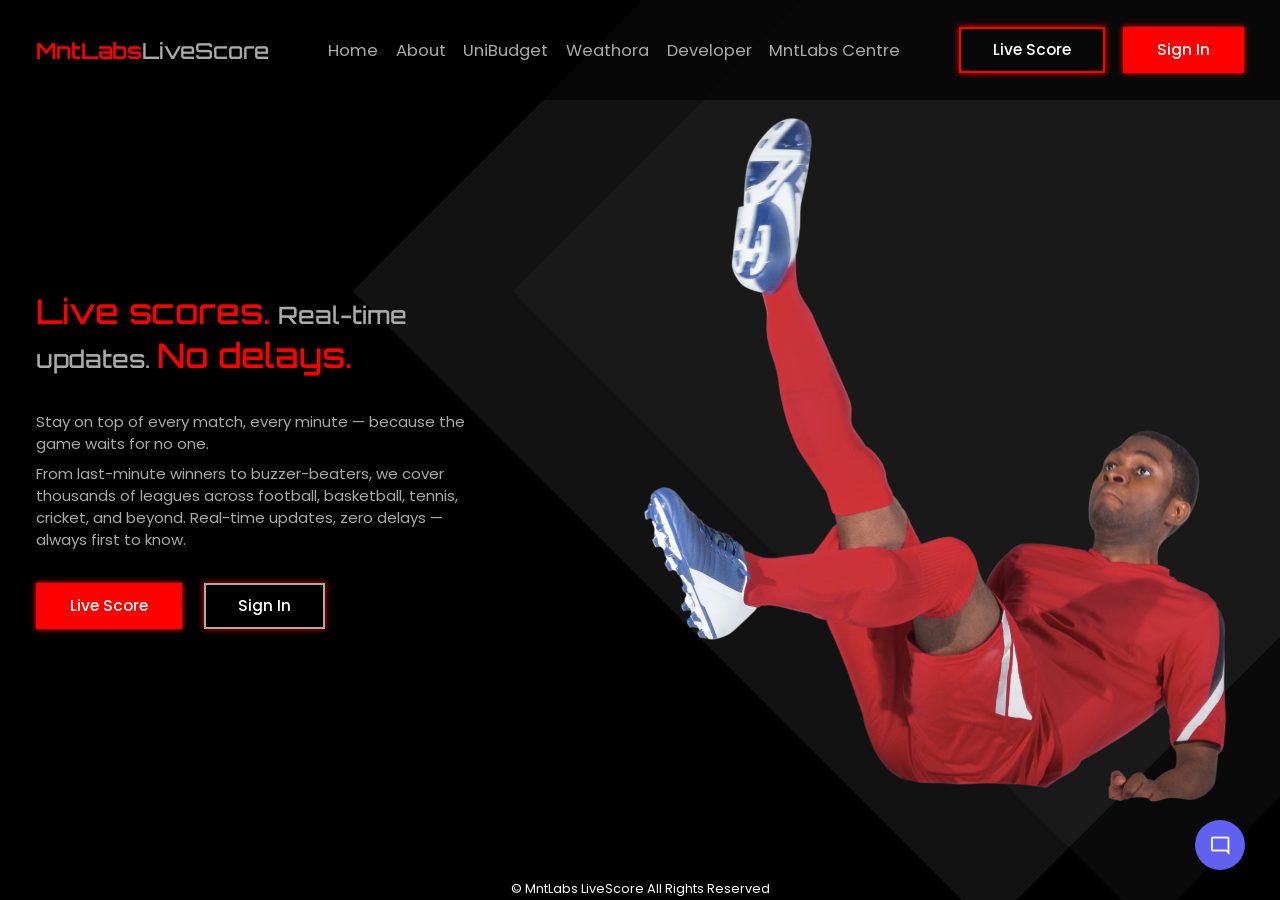
<file: index.html>
<!DOCTYPE html>
<html lang="en">

<head>
    <meta charset="UTF-8">
    <link rel="icon" href="livescore.png" />
    <link rel="manifest" href="manifest.json">
    <meta name="viewport" content="width=device-width, initial-scale=1.0">
    <title>MntLabs LiveScore</title>
    <link rel="stylesheet" href="landing.css">
    <link rel="stylesheet" href="https://cdn.jsdelivr.net/npm/boxicons@latest/css/boxicons.min.css">
    <link rel="stylesheet" href="https://cdn.jsdelivr.net/npm/bootstrap-icons@1.13.1/font/bootstrap-icons.min.css">
    <script defer crossorigin="anonymous"
        src="https://tender-starling-35.clerk.accounts.dev/npm/@clerk/ui@1/dist/ui.browser.js"
        type="text/javascript"></script>

    <script defer crossorigin="anonymous"
        data-clerk-publishable-key="pk_test_dGVuZGVyLXN0YXJsaW5nLTM1LmNsZXJrLmFjY291bnRzLmRldiQ"
        src="https://tender-starling-35.clerk.accounts.dev/npm/@clerk/clerk-js@6/dist/clerk.browser.js"
        type="text/javascript"></script>
    <!-- Rest of your HTML file -->


</head>

<body>

    <header class="header" id="header">
        <div class="container">
            <a href="index.html" class="logo-link"><span>MntLabs</span>LiveScore</a>

            <nav class="navigation" id="navigation">
                <a href="index.html" class="link">Home</a>
                <a href="https://mntlabs-mahamule.wuaze.com/" class="link">About</a>
                <a href="https://unibudget.ct.ws/" class="link">UniBudget</a>
                <a href="https://mnt-weathora.vercel.app/" class="link">Weathora</a>
                <a href="https://mntlabs-mahamule.wuaze.com" class="link">Developer</a>
                <a href="https://mntlabs-centre.vercel.app" class="link">MntLabs Centre</a>
                <span class="icon" id="close"><i class="bx bx-x"></i></span>
            </nav>

            <div class="controls">

                <a href="live-score.html"><button class="btn-promo">Live Score</button></a>
                <button class="btn-signup" id="signin-btn">Sign In</button>
                <span class="icon" id="menu"><i class="bx bx-menu"></i></span>
            </div>
        </div>
    </header>

    <section class="section home" id="home">
        <div class="container">
            <div class="items">

                <div class="item">
                    <h1 class="title">
                        <strong>Live scores.</strong> Real-time <br>updates. <strong>No delays.</strong>
                    </h1>
                    <div class="desc">
                        <p>Stay on top of every match, every minute — because the game waits for no one.</p>
                        <p>From last-minute winners to buzzer-beaters, we cover thousands of leagues across football,
                            basketball, tennis, cricket, and beyond. Real-time updates, zero delays — always first to
                            know.</p>
                    </div>
                    <div class="buttons">
                        <a href="live-score.html" target="_blank"><button class="btn-promo">Live Score</button></a>
                        <button class="btn-subscribe" id="signin-btn2">Sign In</button>
                    </div>
                </div>

                <div class="item-image">
                    <img src="3532793.png" alt="Sports illustration">
                </div>

            </div>
        </div>
    </section>

    <div class="copyright">
        <p>&copy; MntLabs LiveScore All Rights Reserved</p>
    </div>

    <script src="main.js"></script>
    <script src="mntlabs-ai.js"></script>
    <script>
        window.addEventListener('load', async function () {
            await Clerk.load({
                ui: { ClerkUI: window.__internal_ClerkUICtor },
            });

            if (Clerk.user) {

                document.querySelectorAll('.btn-signup, .btn-subscribe').forEach(btn => {
                    btn.textContent = 'My Account';
                    btn.onclick = () => Clerk.openUserProfile();
                });
            }
        })
        document.getElementById('signin-btn').addEventListener('click', () => {
            Clerk.openSignIn({ afterSignInUrl: 'livescore.html' });
        })

        document.getElementById('signin-btn2').addEventListener('click', () => {
            Clerk.openSignIn({ afterSignInUrl: 'livescore.html' });
        })
    </script>
    <script>
        if ('serviceWorker' in navigator) {
            navigator.serviceWorker.register('sw.js');
        }
    </script>

</body>

</html>
</file>
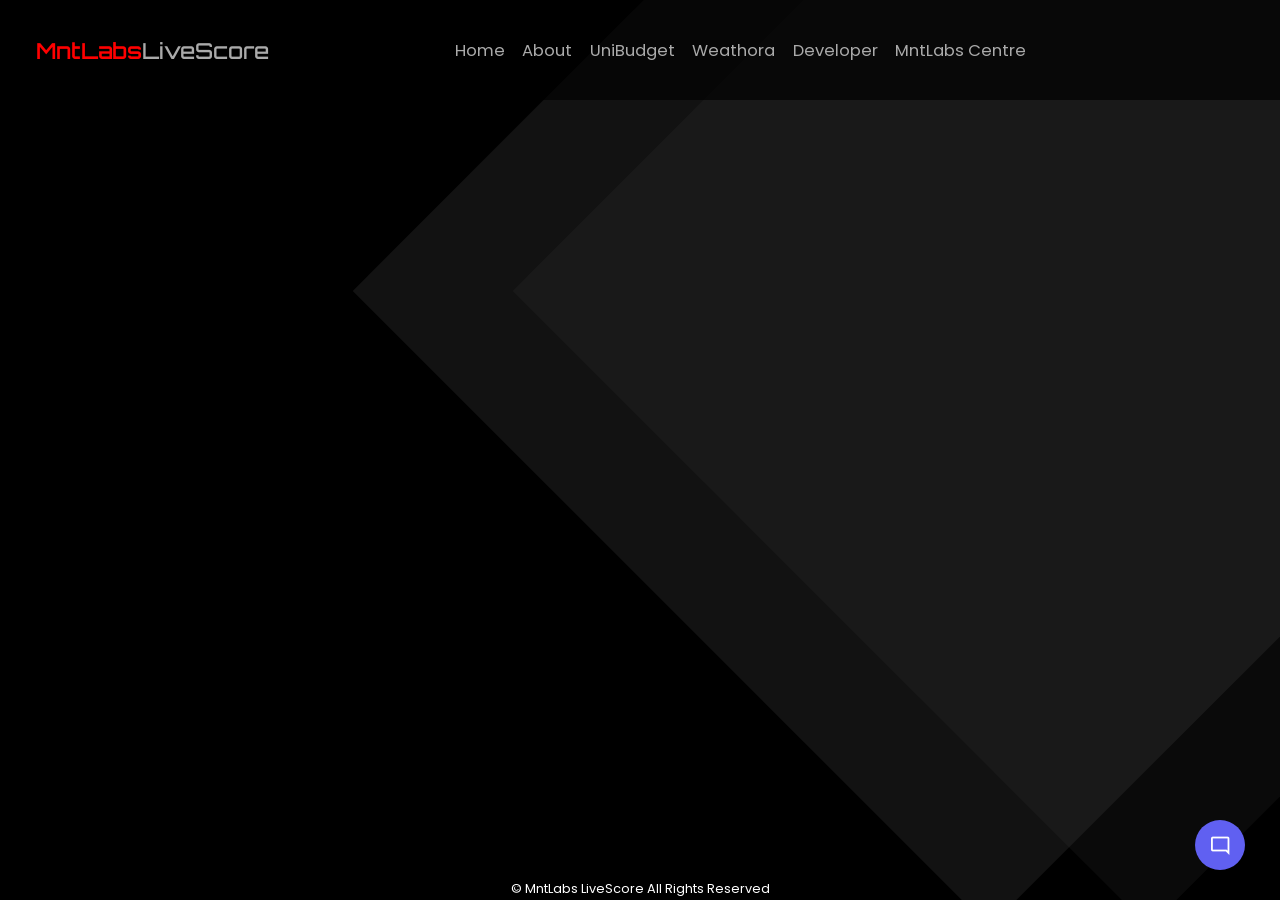
<file: live-score.html>
<!DOCTYPE html>
<html lang="en">

<head>
    <meta charset="UTF-8">
    <link rel="icon" href="livescore.png" />
    <link rel="manifest" href="manifest.json">
    <meta name="viewport" content="width=device-width, initial-scale=1.0">
    <title>MntLive Score</title>
    <link rel="stylesheet" href="landing.css">
    <link rel="stylesheet" href="https://cdn.jsdelivr.net/npm/boxicons@latest/css/boxicons.min.css">
    <link rel="stylesheet" href="https://cdn.jsdelivr.net/npm/bootstrap-icons@1.13.1/font/bootstrap-icons.min.css">
    <!-- <script src="https://cdn.jsdelivr.net/npm/@supabase/supabase-js@2"></script> -->

    <!-- <script src="auth.js"></script> -->
    <script defer crossorigin="anonymous"
        src="https://tender-starling-35.clerk.accounts.dev/npm/@clerk/ui@1/dist/ui.browser.js"
        type="text/javascript"></script>

    <script defer crossorigin="anonymous"
        data-clerk-publishable-key="pk_test_dGVuZGVyLXN0YXJsaW5nLTM1LmNsZXJrLmFjY291bnRzLmRldiQ"
        src="https://tender-starling-35.clerk.accounts.dev/npm/@clerk/clerk-js@6/dist/clerk.browser.js"
        type="text/javascript"></script>
    <style>
        #isport-free {
            display: flex;
            justify-content: center;
            height: 80vh;
            top: 60%;
        }
    </style>

</head>

<body>
    <header class="header" id="header">
        <div class="container">
            <a href="index.html" class="logo-link"><span>MntLabs</span>LiveScore</a>
            <nav class="navigation" id="navigation">
                <a href="index.html" class="link">Home</a>
                <a href="https://mntlabs-mahamule.wuaze.com/" class="link">About</a>
                <a href="https://unibudget.ct.ws/" class="link">UniBudget</a>
                <a href="https://mnt-weathora.vercel.app/" class="link">Weathora</a>
                <a href="https://mntlabs-mahamule.wuaze.com" class="link">Developer</a>
                <a href="https://mntlabs-centre.vercel.app" class="link">MntLabs Centre</a>
                <!-- <button class="btn-signup lg-hidden" onclick="signOut()">Sign Out</button> -->
                <!-- <div class="user-pill" id="acc">

                    <button><i class="bx bx-user-circle" style="font-size:18px"></i><br>
                        <span id="user-email">Loading…</span></button>
                </div> -->

                <span class="icon" id="close"><i class="bx bx-x"></i> </span>
            </nav>

            <div class="controls">

                <!-- <div class="user-pill pill">
                    <i class="bx bx-user-circle" style="font-size:18px"></i> <br>
                    <span class="user-email-show">Loading…</span>
                </div> -->
                <button class="btn-promo" style="display: none;">Live Score</button>
                <!-- <button class="btn-signup" onclick="signOut()">Sign Out</button> -->
                <div id="user-button"></div>
                <span class="icon" id="menu"><i class="bx bx-menu"></i> </span>
            </div>
        </div>

    </header>
    <section class="section home" id="home">
        <div class="container">
            <div id="isport-free"></div>
        </div>
    </section>
    <div class="copyright">
        <p>&copy; MntLabs LiveScore All Rights Reserved</p>
    </div>
    <script
        language="javascript">document.getElementById("isport-free").innerHTML = '<iframe src = "https://www.bola080.com/soccer?bgColor=firstbody"  height = "100% " width = "1080" scrolling = "auto" border = "0" frameborder = "0" ></iframe>'</script>
    <script>
        let menu = document.querySelector('#menu-icon');
        let navbar = document.querySelector('.navbar');
        let header = document.querySelector('.header');


        menu.onclick = () => {
            navbar.classList.toggle('active');
        }
        window.onscroll = () => {

            navbar.classList.remove('active');
        }
        window.addEventListener('scroll', () => {
            header.classList.toggle('shadow', window.scrollY > 0);
        });

    </script>
    <script src="main.js"></script>
    <script src="mntlabs-ai.js"></script>
    <script>
        window.addEventListener('load', async function () {
            await Clerk.load({
                ui: { ClerkUI: window.__internal_ClerkUICtor },
            });

            if (!Clerk.user) {

                window.location.href = 'index.html';
            }
            Clerk.mountUserButton(document.getElementById('user-button'));

            // show user email in the pills
            // const email = Clerk.user.primaryEmailAddress.emailAddress;
            // document.getElementById('user-email').textContent = email;
            // document.querySelector('.user-email-show').textContent = email;
        });

        function signOut() {
            Clerk.signOut(() => window.location.href = 'index.html');
        }
    </script>
    <script>
        if ('serviceWorker' in navigator) {
            navigator.serviceWorker.register('sw.js');
        }
    </script>

</body>

</html>
</file>
<file: landing.css>
@import url('https://fonts.googleapis.com/css2?family=Poppins:wght@300;400;500;600;700&display=swap');
@import url('https://fonts.googleapis.com/css2?family=Orbitron:wght@400..900&family=Poppins:ital,wght@0,100;0,200;0,300;0,400;0,500;0,600;0,700;0,800;0,900;1,100;1,200;1,300;1,400;1,500;1,600;1,700;1,800;1,900&display=swap');

* {
    font-family: "Poppins", sans-serif;
    padding: 0px;
    margin: 0px;
    box-sizing: border-box;
    text-decoration: none;
}

body {
    background-color: black;
    color: #aaa;

}

h1,
h2,
h3,
h4,
h5,
h6 {
    font-family: "Orbitron", serif;
}

.container {
    width: 100%;
    max-width: 1240px;
    margin: 0 auto;
    padding: 1rem;

}

.header {
    position: fixed;
    top: 0;
    left: 0;
    width: 100%;
    height: 100px;
    display: flex;
    justify-content: center;
    z-index: 100;
    background-color: #000a;

}

.lg-hidden {
    display: none;
}

.header .container {
    display: flex;
    justify-content: space-between;
    align-items: center;
}

.header .logo-link {
    display: flex;
    font-size: 22px;
    font-weight: 500;
    color: #aaa;
    font-family: "Orbitron", serif;
}

.header .logo-link span {
    display: flex;
    font-size: 22px;
    font-weight: 600;
    color: red;
    font-family: "Orbitron", serif;
}

.navigation {
    display: flex;
    gap: 1.1rem;

}

.navigation .link {
    color: #aaa;
    text-transform: capitalize;
    text-transform: all 1s;
    font-size: 16.5px;
    position: relative;
}

.navigation .link:hover {
    color: #ffffff;

}

.navigation .link::after {

    position: absolute;
    content: '';
    bottom: -0.5rem;
    left: 0;
    height: 2px;
    width: 0%;
    background-color: white;
    transition: all 1s;
}

.navigation .link:hover::after {
    width: 95%;

}

.controls {
    display: flex;
    gap: 1.1rem;

}

button {
    padding: 0.85rem 2rem;
    font-size: 15.5px;
    line-height: 15.5px;
    font-weight: 500;
    text-transform: capitalize;
    border: 2px solid #ff0000;
    cursor: pointer;
    transition: all 1s;
    background-color: transparent;
    box-shadow: 0 0 6px red;
    color: white;
}

.icon {
    padding: 0.85rem 0.85rem;
    font-size: 15.5px;
    line-height: 15.5px;
    font-weight: 500;
    text-transform: capitalize;
    border: 2px solid #ff0000;
    cursor: pointer;
    transition: all 1s;
    background-color: transparent;
    box-shadow: 0 0 6px rgb(0, 0, 0);
    color: white;
}

.icon:hover {
    border: 2px solid #ff0000;
    cursor: pointer;
    transition: all 1s;
    background-color: red;
    box-shadow: 0 0 6px rgb(0, 0, 0);

}

button.btn-signup {
    text-transform: capitalize;
    border-color: #ff0000;
    background-color: red;
    color: white;
}

.controls button.btn-signup:hover {

    border-color: #ffffff;
    background-color: rgb(255, 255, 255);
    color: red;
}

.controls button:hover {

    text-transform: capitalize;
    border-color: #ff0000;


    background-color: red;
    color: white;
}
.controls #user-button{
    padding: 0.85rem 1rem;
    /* font-size: 15.5px; */
    /* line-height: 15.5px; */
    font-weight: 500;
    text-transform: capitalize;
    /* border: 2px solid #ff0000; */
    cursor: pointer;
    transition: all 1s;
    /* background-color: transparent; */
    /* box-shadow: 0 0 6px red; */
    color: white;

}

.home {
    min-height: 100vh;
    position: relative;
    overflow: hidden;
    width: 100%;

}

.home::after {
    width: 100vh;
    height: 100vh;
    /* top:0; */
    /* left: 0; */
    bottom: 0;
    position: absolute;
    content: '';
    background-color: #4444;
    transform: rotate(45deg) translateY(-25%);
    right: -0%;
    z-index: 0;

}

.home::before {
    width: 100vh;
    height: 100vh;
    /* top:0; */
    /* left: 0; */
    bottom: 0;
    right: -10rem;
    position: absolute;
    content: '';
    background-color: #3333;
    transform: rotate(45deg) translateY(-25%);

    z-index: 0;

}

.home .container {
    padding-top: 100px;
    position: relative;
    z-index: 10;
}

.home .items {
    display: grid;
    grid-template-columns: repeat(auto-fit, minmax(120px, 1fr));
    align-items: center;
    gap: 3.2rem;
}

.home .item {
    width: 100%;
    grid-column: span 2;
    display: flex;
    flex-direction: column;
    gap: 2rem;
}

.home .title {
    font-size: 24px;
    line-height: 40px;
    color: #aaa;
    font-weight: 500;
}

.home .title strong {
    font-size: 34px;
    line-height: 40px;
    color: red;
    font-weight: 500;
    font-family: "Orbitron", serif;
}

.home .item .desc {
    width: 100%;
    grid-column: span 2;
    display: flex;
    flex-direction: column;
    gap: 0.5rem;
}

.home .item .desc p {
    font-size: 15px;
    line-height: 22px;
    color: #aaa;
}

.home .item-image {
    width: 100%;
    /* min-height: 80vh; */
    display: flex;
    justify-content: flex-end;

    grid-column: span 3;
    overflow: hidden;

}

.home .item-image img {
    height: 80vh;
    width: fit-content;

    object-fit: cover;
    /* transform: scale(1.1) translateX(3rem) translateY(1rem); */

}

.home .buttons {
    display: flex;
    flex-wrap: wrap;
    gap: 1.4rem;

}

.home .btn-promo {

    border-color: red;
    background-color: red;
    color: rgb(255, 255, 255);
}

.home .btn-promo:hover {

    text-transform: capitalize;
    border-color: #aaa;
    background-color: #aaa;
    color: red;
}

.home .btn-subscribe {
    text-transform: capitalize;
    border-color: #aaa;


    background-color: transparent;
    color: rgb(255, 255, 255);
}

.home .btn-subscribe:hover {
    text-transform: capitalize;
    border-color: red;


    background-color: red;
    color: rgb(255, 255, 255);
}

#isport-free {
    display: flex;
    justify-content: center;
    height: 80vh;
    top: 200;
}

#menu,
#close {
    display: none;

}

.copyright {
    padding: 10px;
    text-align: center;
    color: #ffffff;
    background: transparent;
    position: fixed;
    bottom: 0;
    left: 0;
    width: 100%;
    z-index: 1000;
    height: 30px;
    font-size: 0.8rem;

}

#acc {
    display: none;
}

@media(max-width:1120px) {

    .controls .btn-promo,
    .controls .btn-signup {
        display: none;
    }

    #menu,
    #close {
        display: block;

    }

    .lg-hidden {
        display: initial;
    }

    #close {
        position: absolute;
        top: 1.6rem;
        right: 1.6rem;
        border: 2px solid rgb(0, 0, 0);
    }

    .pill {
        display: none;
    }


    .navigation {
        position: fixed;
        top: 0;
        right: -100%;
        width: 100%;
        max-width: 380px;
        min-height: 100vh;
        background-color: rgb(0, 0, 0);
        transition: all 1s;
        display: flex;
        flex-direction: column;
        justify-content: center;
        align-items: center;
        color: black;
        gap: 1.8rem;


    }

    .navigation.active {
        position: fixed;
        top: 0;
        right: 0;

    }

    .navigation .link {
        font-size: 22px;
    }
     #acc {
        display: block;
    }
}

@media(max-width:780px) {


    button {
        padding: 0.65rem 1rem;
        font-size: 13px;
        line-height: 13px;

    }

   
}

@media(max-width:540px) {

    .navigation {
        position: fixed;
        top: 0;
        right: -100%;
        width: 100%;
        max-width: 380px;
        min-height: 100vh;
        background-color: rgb(0, 0, 0);
        transition: all 1s;
        display: flex;
        flex-direction: column;
        justify-content: center;
        align-items: center;
        color: black;
        gap: 1.8rem;


    }

    .controls {
        display: flex;
        gap: 0.5rem;

    }

    .navigation.active {
        position: fixed;
        top: 0;
        right: 0;

    }

    .navigation .link {
        font-size: 15px;
    }

    button {
        padding: 0.65rem 1rem;
        font-size: 13px;
        line-height: 10px;

    }

    .home .title {
        font-size: 18px;
        line-height: 30px;
        color: #aaa;
        font-weight: 500;
    }

    .home .title strong {
        font-size: 24px;
        line-height: 40px;
        color: red;
        font-weight: 500;
        font-family: "Orbitron", serif;
    }

    .home .item .desc {
        width: 100%;
        grid-column: span 2;
        display: flex;
        flex-direction: column;
        gap: 0.5rem;
    }

    .home .item .desc p {
        font-size: 15px;
        line-height: 22px;
        color: #aaa;
    }

    .header .logo-link {
        display: flex;
        font-size: 16px;
        font-weight: 400;
        color: #aaa;
        font-family: "Orbitron", serif;
    }

    .header .logo-link span {
        display: flex;
        font-size: 16px;
        font-weight: 400;
        color: red;
        font-family: "Orbitron", serif;
    }

    .home .item-image {
        width: 80%;
        /* min-height: 80vh; */
        display: flex;
        justify-content: center;

        grid-column: 0;
        overflow: hidden;

    }

    .home .item-image img {
        height: auto;
        width: 100%;

        /* object-fit: ; */
        /* transform: scale(1.1) translateX(3rem) translateY(1rem); */

    }

    .user-pill .bx-user-circle,
    .user-pill span {
        font-size: 5px;
    }


}

@media(max-width:650px) {
    .home .item-image {
        width: 80%;
        /* min-height: 80vh; */
        display: flex;
        justify-content: center;

        grid-column: 0;
        overflow: hidden;

    }

    .user-pill .bx-user-circle,
    .user-pill span {
        font-size: 12px;
    }

    .home .item-image img {
        height: auto;
        width: 100%;

        /* object-fit: ; */
        /* transform: scale(1.1) translateX(3rem) translateY(1rem); */

    }

}

@media (max-width:520px) {

    .controls .btn-promo,
    .controls .btn-signup {
        display: none;
    }
}
</file>
